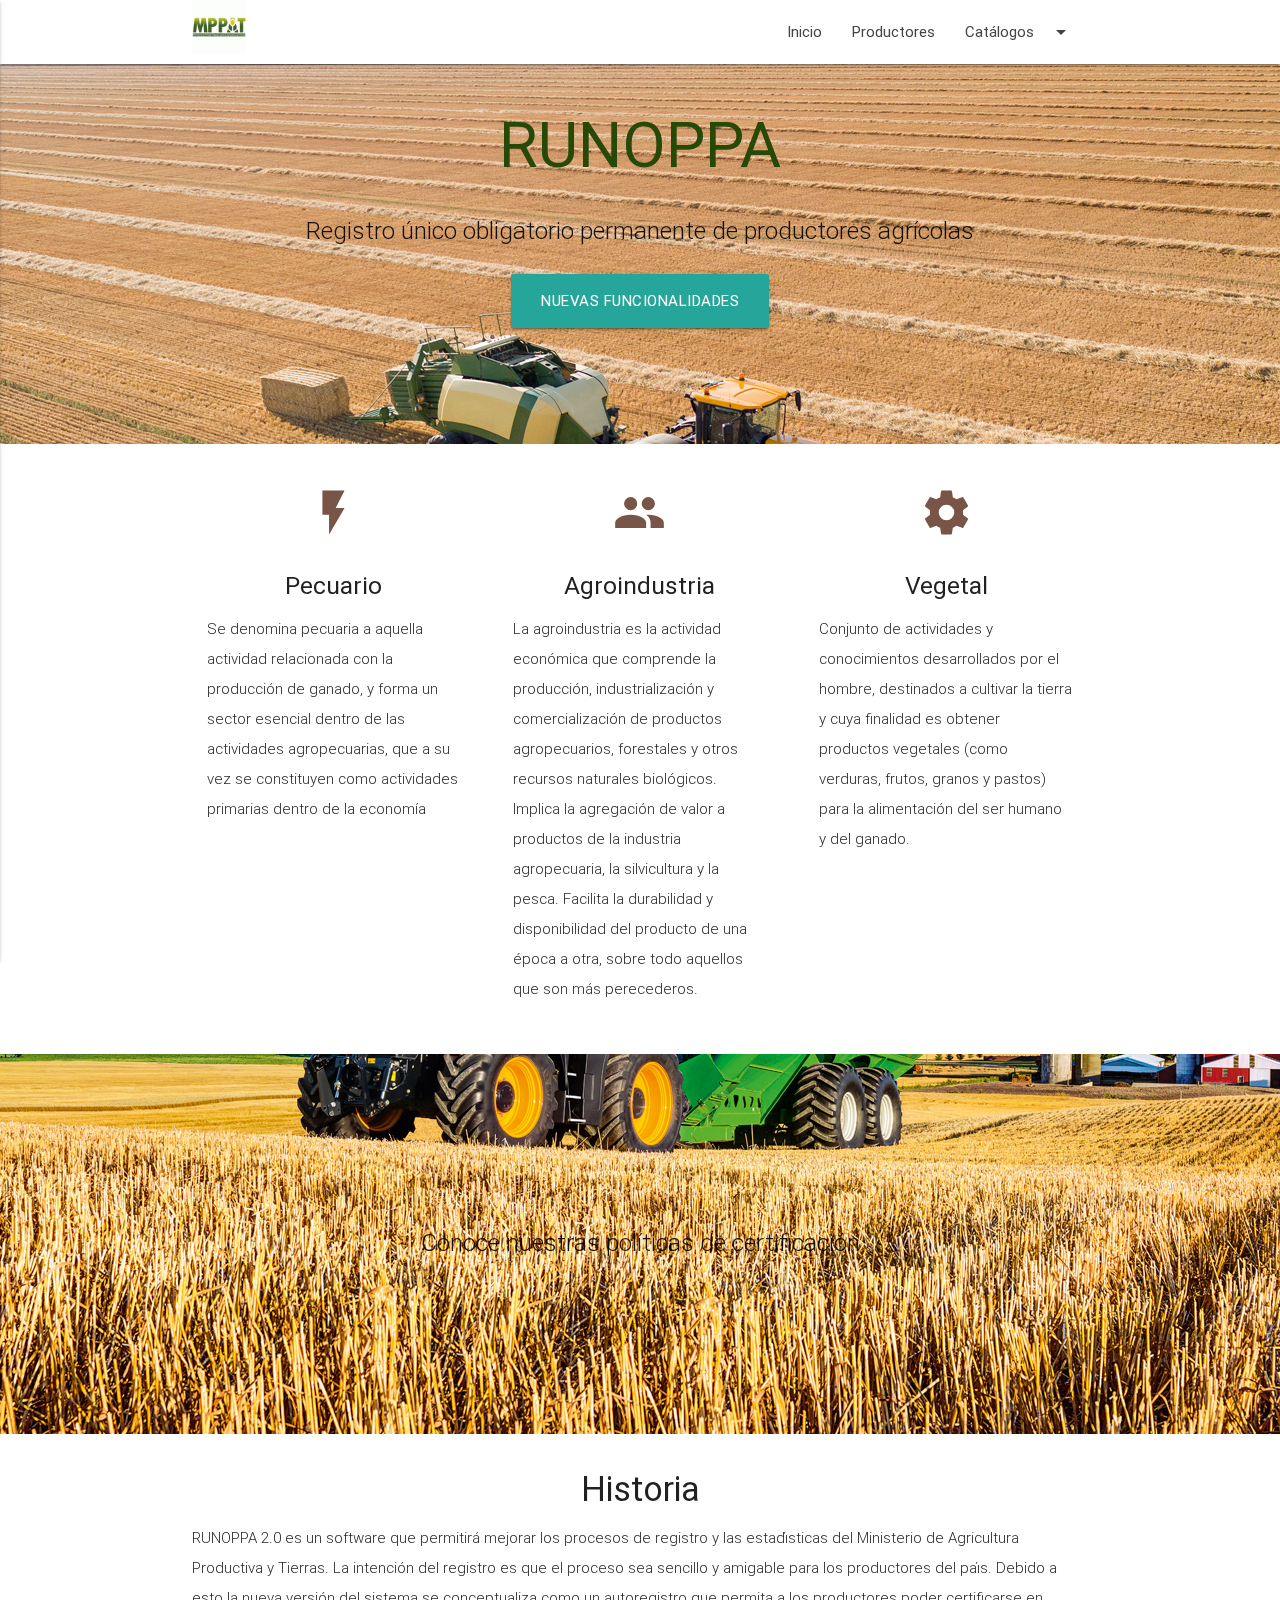
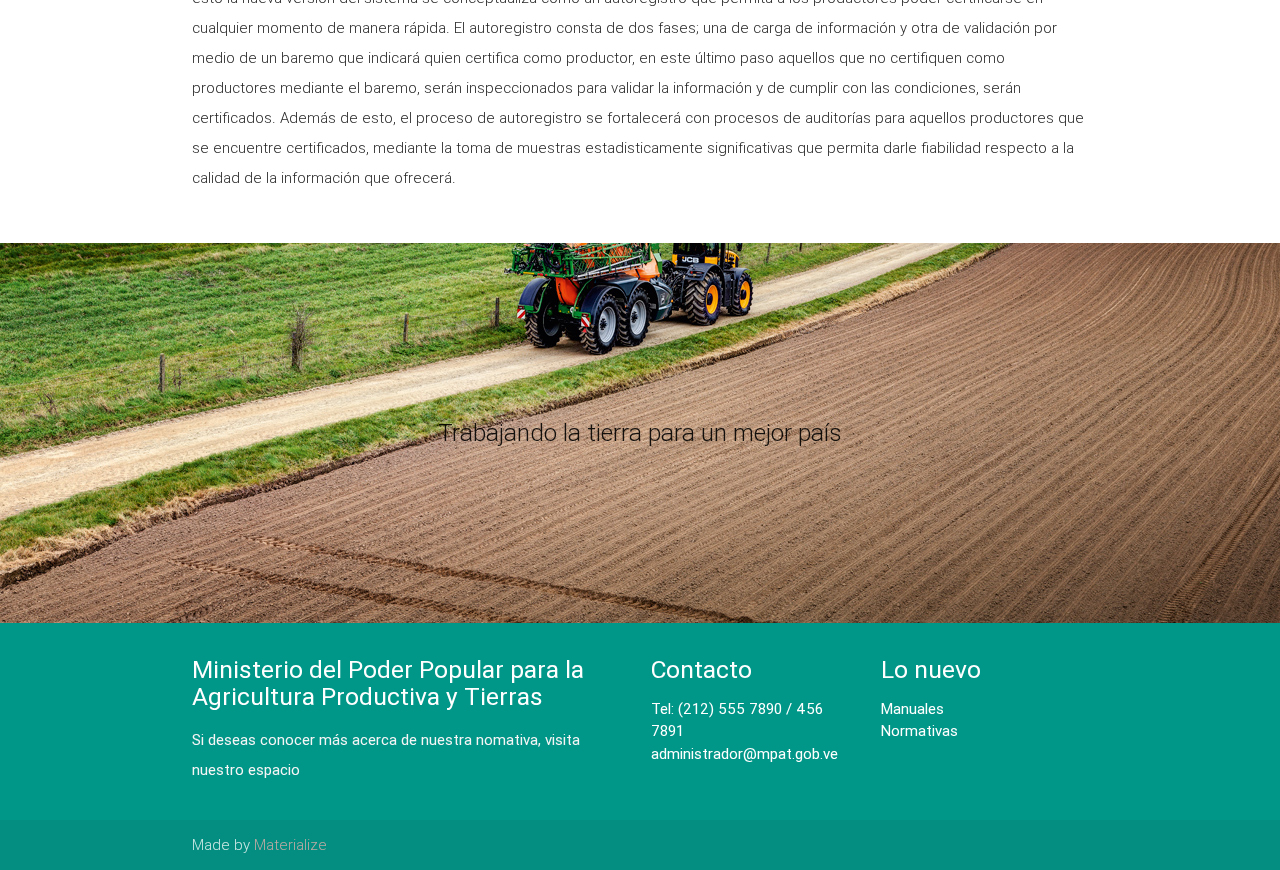
<file: index.html>
<!DOCTYPE html>
<html lang="en">
<head>
  <meta http-equiv="Content-Type" content="text/html; charset=UTF-8"/>
  <meta name="viewport" content="width=device-width, initial-scale=1, maximum-scale=1.0, user-scalable=no"/>
  <title>RUNOPPA</title>

  <!-- CSS  -->
  <link href="https://fonts.googleapis.com/icon?family=Material+Icons" rel="stylesheet">
  <link href="css/materialize.css" type="text/css" rel="stylesheet" media="screen,projection"/>
  <link href="css/style.css" type="text/css" rel="stylesheet" media="screen,projection"/>
</head>
<body>
  <nav class="white" role="navigation">
    <div class="nav-wrapper container">
      <a id="logo-container" href="#" class="brand-logo"><img src="logo.png" alt="logo" height="54"></a>
      

      <!--<ul id="nav-mobile" class="side-nav">
        <li><a href="#">Navbar Link</a></li>
      </ul>
 <a href="#" data-activates="nav-mobile" class="button-collapse"><i class="material-icons">menu</i></a>
      -->

 <ul id="slide-out" class="side-nav">
      <li><a href="#!">Inicio</a></li>
      <li><a href="productores.html">Productores</a></li>
      <li class="no-padding">
        <ul class="collapsible collapsible-accordion">
          <li>
            <a class="collapsible-header">Catálogos<i class="material-icons">arrow_drop_down</i></a>
            <div class="collapsible-body">
              <ul>
                <li><a href="#!">1</a></li>
                <li><a href="#!">2</a></li>
                <li><a href="#!">3</a></li>
                <li><a href="#!">4</a></li>
              </ul>
            </div>
          </li>
        </ul>
      </li>
    </ul>
    <ul class="right hide-on-med-and-down">
      <li><a href="#!">Inicio</a></li>
      <li><a href="productores.html">Productores</a></li>
      <li><a class="dropdown-button" href="#!" data-activates="dropdown1">Catálogos<i class="material-icons right">arrow_drop_down</i></a></li>
      <ul id='dropdown1' class='dropdown-content'>
        <li><a href="#!">1</a></li>
        <li><a href="#!">2</a></li>
        <li><a href="#!">3</a></li>
        <li><a href="#!">4</a></li>
      </ul>
    </ul>
    <a href="#" data-activates="slide-out" class="button-collapse"><i class="material-icons">menu</i></a>
          







     
    </div>
  </nav>

  <div id="index-banner" class="parallax-container">
    <div class="section no-pad-bot">
      <div class="container">
        <br><br>
        <h1 class="header center teal-text text-lighten-2">RUNOPPA</h1>
        <div class="row center">
          <h5 class="header col s12 light">Registro único obligatorio permanente de productores agrícolas</h5>
        </div>
        <div class="row center">
          <a href="http://materializecss.com/getting-started.html" id="download-button" class="btn-large waves-effect waves-light teal lighten-1">Nuevas funcionalidades</a>
        </div>
        <br><br>

      </div>
    </div>
    <div class="parallax"><img src="agricultura2.jpg" alt="Unsplashed background img 1"></div>
  </div>


  <div class="container">
    <div class="section">

      <!--   Icon Section   -->
      <div class="row">
        <div class="col s12 m4">
          <div class="icon-block">
            <h2 class="center brown-text"><i class="material-icons">flash_on</i></h2>
            <h5 class="center">Pecuario</h5>
            <p class="light">Se denomina pecuaria a aquella actividad relacionada con la producción de ganado, y forma un sector esencial dentro de las actividades agropecuarias, que a su vez se constituyen como actividades primarias dentro de la economía </p>
          </div>
        </div>

        <div class="col s12 m4">
          <div class="icon-block">
            <h2 class="center brown-text"><i class="material-icons">group</i></h2>
            <h5 class="center">Agroindustria</h5>

            <p class="light">La agroindustria es la actividad económica que comprende la producción, industrialización y comercialización de productos agropecuarios, forestales y otros recursos naturales biológicos. Implica la agregación de valor a productos de la industria agropecuaria, la silvicultura y la pesca. Facilita la durabilidad y disponibilidad del producto de una época a otra, sobre todo aquellos que son más perecederos.</p>
          </div>
        </div>

        <div class="col s12 m4">
          <div class="icon-block">
            <h2 class="center brown-text"><i class="material-icons">settings</i></h2>
            <h5 class="center">Vegetal</h5>

            <p class="light">Conjunto de actividades y conocimientos desarrollados por el hombre, destinados a cultivar la tierra y cuya finalidad es obtener productos vegetales (como verduras, frutos, granos y pastos) para la alimentación del ser humano y del ganado.</p>
          </div>
        </div>
      </div>

    </div>
  </div>


  <div class="parallax-container valign-wrapper">
    <div class="section no-pad-bot">
      <div class="container">
        <div class="row center">
          <h5 class="header col s12 light">Conoce nuestras políticas de certificación</h5>
        </div>
      </div>
    </div>
    <div class="parallax"><img src="agricultura1.jpg" alt="Unsplashed background img 2"></div>
  </div>

  <div class="container">
    <div class="section">

      <div class="row">
        <div class="col s12 center">
          <h3><i class="mdi-content-send brown-text"></i></h3>
          <h4>Historia</h4>
          <p class="left-align light">RUNOPPA 2.0 es un software que permitirá mejorar los procesos de registro y las estadı́sticas del Ministerio de Agricultura Productiva y Tierras. La intención del registro es que el proceso sea sencillo y amigable para los productores del paı́s. Debido a esto la nueva versión del sistema se conceptualiza como un autoregistro que permita a los productores poder certificarse en cualquier momento de manera rápida. El autoregistro consta de dos fases; una de carga de información y otra de validación por medio de un baremo que indicará quien certifica como productor, en este último paso aquellos que no certifiquen como productores mediante el baremo, serán inspeccionados para validar la información y de cumplir con las condiciones, serán certificados. Además de esto, el proceso de autoregistro se fortalecerá con procesos de auditorías para aquellos productores que se encuentre certificados, mediante la toma de muestras estadisticamente significativas que permita darle fiabilidad respecto a la calidad de la información que ofrecerá.</p>
        </div>
      </div>

    </div>
  </div>


  <div class="parallax-container valign-wrapper">
    <div class="section no-pad-bot">
      <div class="container">
        <div class="row center">
          <h5 class="header col s12 light">Trabajando la tierra para un mejor país</h5>
        </div>
      </div>
    </div>
    <div class="parallax"><img src="agricultura3.jpg" alt="Unsplashed background img 3"></div>
  </div>

  <footer class="page-footer teal">
    <div class="container">
      <div class="row">
        <div class="col l6 s12">
          <h5 class="white-text">Ministerio del Poder Popular para la Agricultura Productiva y Tierras</h5>
          <p class="grey-text text-lighten-4">Si deseas conocer más acerca de nuestra nomativa, visita nuestro espacio</p>


        </div>
        <div class="col l3 s12">
          <h5 class="white-text">Contacto</h5>
          <ul>
            <li><a class="white-text" href="#!">Tel: (212) 555 7890 / 456 7891</a></li>
            <li><a class="white-text" href="#!">administrador@mpat.gob.ve</a></li>
           
          </ul>
        </div>
        <div class="col l3 s12">
          <h5 class="white-text">Lo nuevo</h5>
          <ul>
            <li><a class="white-text" href="#!">Manuales</a></li>
            <li><a class="white-text" href="#!">Normativas</a></li>
           
          </ul>
        </div>
      </div>
    </div>
    <div class="footer-copyright">
      <div class="container">
      Made by <a class="brown-text text-lighten-3" href="http://materializecss.com">Materialize</a>
      </div>
    </div>
  </footer>


  <!--  Scripts-->
  <script src="https://code.jquery.com/jquery-2.1.1.min.js"></script>
  <script src="js/materialize.js"></script>
  <script src="js/init.js"></script>

  </body>
</html>
</file>
<file: css/style.css>
/* Custom Stylesheet */
/**
 * Use this file to override Materialize files so you can update
 * the core Materialize files in the future
 *
 * Made By MaterializeCSS.com
 */

nav ul a,
nav .brand-logo {
  color: #444;
}

p {
  line-height: 2rem;
}

.button-collapse {
  color: #26a69a;
}

.parallax-container {
  min-height: 380px;
  line-height: 0;
  height: auto;
  color: rgba(0,0,0,.9);
}
  .parallax-container .section {
    width: 100%;
  }

@media only screen and (max-width : 992px) {
  .parallax-container .section {
    position: absolute;
    top: 40%;
  }
  #index-banner .section {
    top: 10%;
  }
}

@media only screen and (max-width : 600px) {
  #index-banner .section {
    top: 0;
  }
}

.icon-block {
  padding: 0 15px;
}
.icon-block .material-icons {
  font-size: inherit;
}

footer.page-footer {
  margin: 0;
}
</file>
